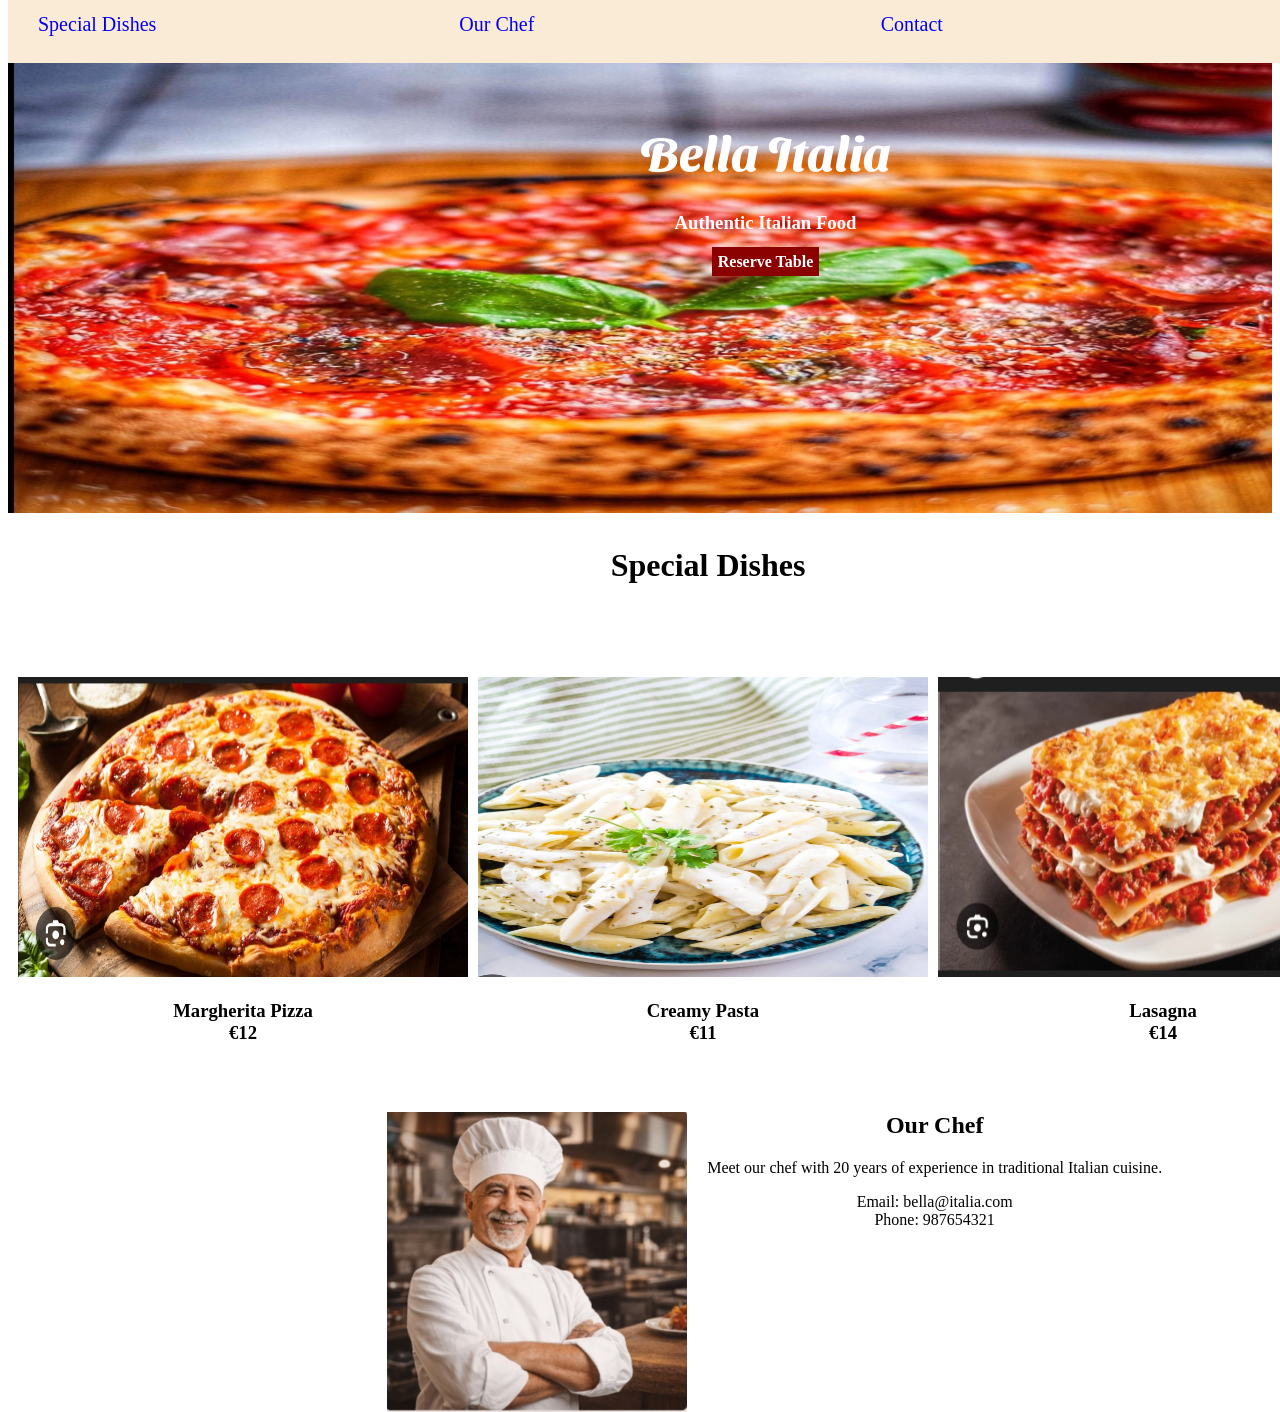
<file: index.html>
<!DOCTYPE html>
<html>

<head>
  <meta charset="UTF-8">
  <title> Belle Italia </title>
  
  <link rel="stylesheet" href="style.css">
 
<link href="https://fonts.googleapis.com/css2?family=Fraunces:ital,opsz,wght@0,9..144,100..900;1,9..144,100..900&family=Sansita+Swashed:wght@300..900&display=swap" rel="stylesheet">

</head>

<body>
  
          <!--- Top-Container --->
  <div class="top-container">
    <div>
        <a class="top-iteam" href="index2.html"> Special Dishes </a>
    </div>
    <div>
        <a class="top-iteam" href="index3.html"> Our Chef </a>
    </div>
    <div>
        <a class="top-iteam" href="index4.html"> Contact </a>
    </div>
  </div>

      <!---  Second-container --->
  <div class="second-container">
    <img src="./bella-pizza.jpg" alt="pizza" />
  </div>
  <div class="restaurant">
      <h1> Bella Italia</h1>
      <h3> Authentic Italian Food</h3>
      <a href="index1.html"> Reserve Table</a>
  </div>
  
  
      <!--- Third-Container --->
  
  <div class="third-container">
      <div class="heading">
        <h1> Special Dishes</h1>
      </div>
      
      <div class="pic">
          <img src="Margherate-pizza.jpg"al="Margherate">
          <h3>Margherita Pizza <br>
             €12 </h3>
      </div>
      
      <div class="pic">
          <img src="Creamy-pasta.jpg" alt="pasta">
          <h3> Creamy Pasta <br>
           €11 </h3>
      </div>
      
      <div class="pic">
        <img src="Lasagna.jpg"  alt="lasagna">
        <h3> Lasagna <br>
         €14 </h3>
      </div>
      
  </div>
  
  <div class="fourth-container">
          <img src="Chef.jpg" alt="chef">
      <div class="detail">
          <h2>Our Chef</h2>
          <p> Meet our chef with 20 years of experience in traditional Italian cuisine.</p>
          <p> Email: bella@italia.com <br>
           Phone: 987654321</p>
      </div>
      
  </div>



</body>

</html>
</file>
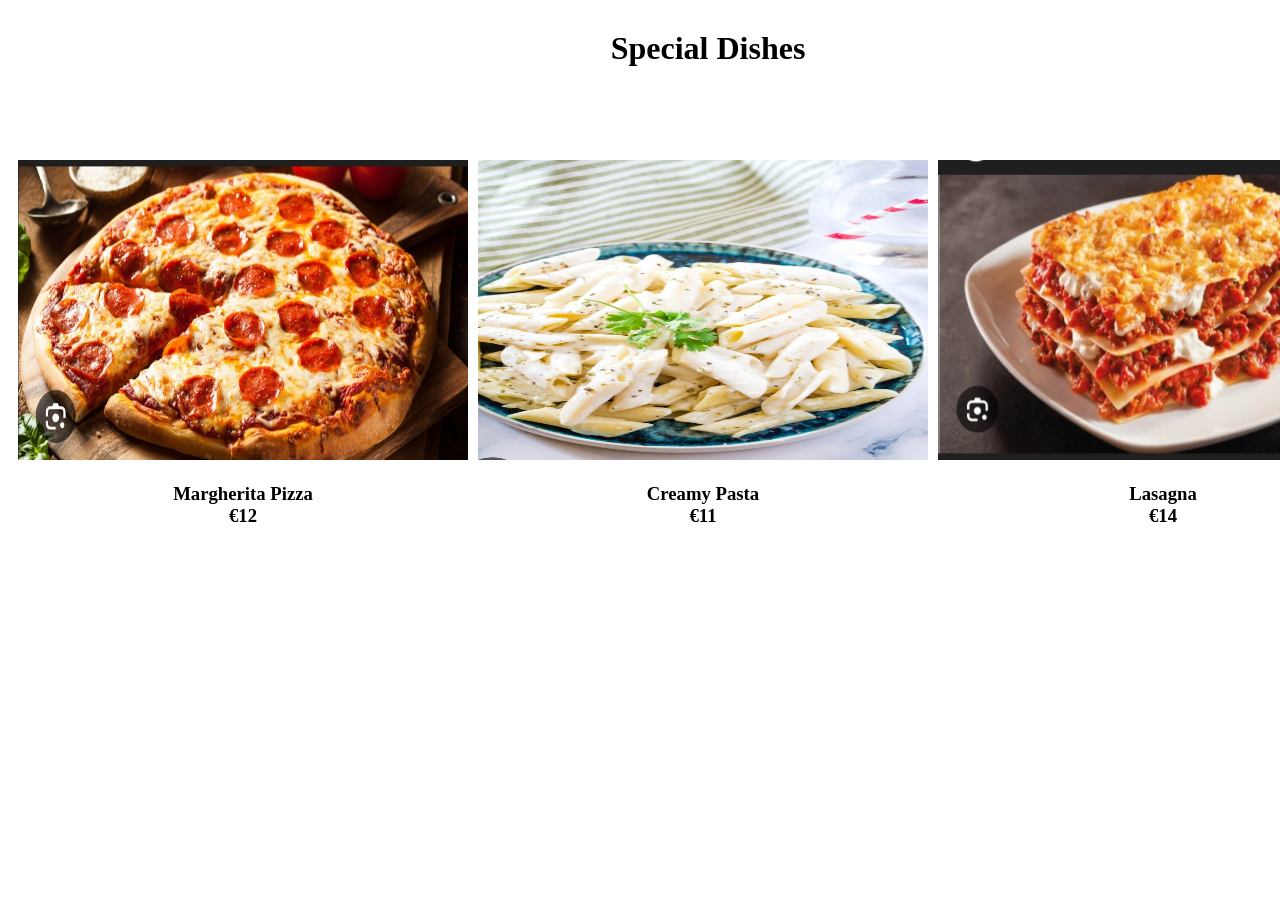
<file: index2.html>
<!DOCTYPE html>
<html>

<head>
  <meta charset="UTF-8">
  <title>Sepecial Dishes</title>
  <link rel="stylesheet" href="style.css">
</head>

<body>
  <div class="third-container">
      <div class="heading">
        <h1> Special Dishes</h1>
      </div>
      
      <div class="pic">
          <img src="Margherate-pizza.jpg"al="Margherate">
          <h3>Margherita Pizza <br>
             €12 </h3>
      </div>
      
      <div class="pic">
          <img src="Creamy-pasta.jpg" alt="pasta">
          <h3> Creamy Pasta <br>
           €11 </h3>
      </div>
      
      <div class="pic">
        <img src="Lasagna.jpg"  alt="lasagna">
        <h3> Lasagna <br>
         €14 </h3>
      </div>
      
  </div>
  
</body>

</html>
</file>
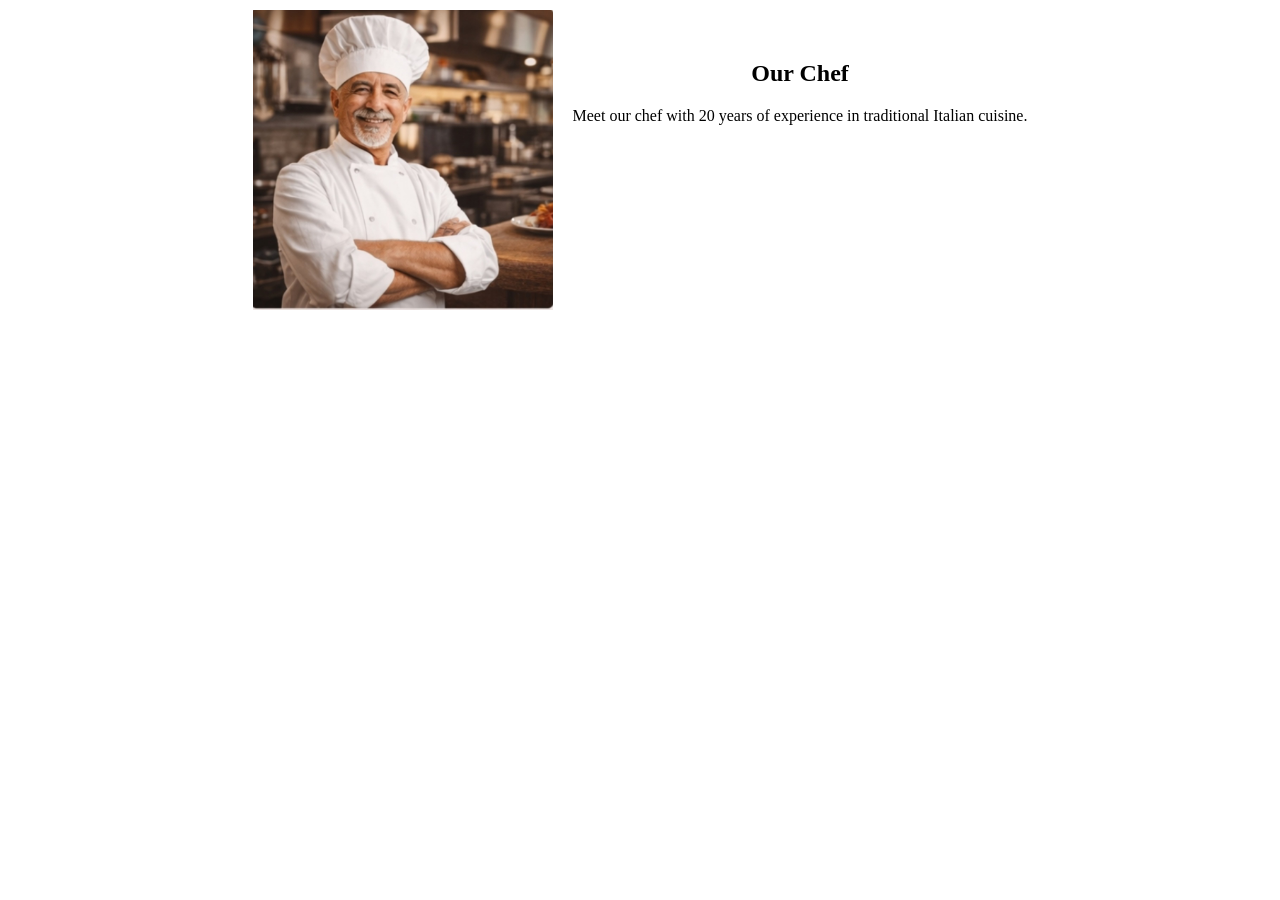
<file: index3.html>
<!DOCTYPE html>
<html>

<head>
  <meta charset="UTF-8">
  <title>Our Chef</title>
  <link rel="stylesheet" href="style.css">
  <style>
    .fourth-container{
        margin: 10px;
        display: flex;
        text-align: center;
        justify-content: center;
    }

    img {
        height: 300px;
        width: 300px;
        float: left;
    }

    .detail {
        float: left;
        margin-left: 20px;
    }
  </style>
</head>

<body>
    <div class="fourth-container">
      <div class="chef">
          <img src="Chef.jpg" alt="chef">
      </div>
      <div class="detail">
          <h2>Our Chef</h2>
          <p> Meet our chef with 20 years of experience in traditional Italian cuisine.</p>
      </div>
  
</body>

</html>
</file>
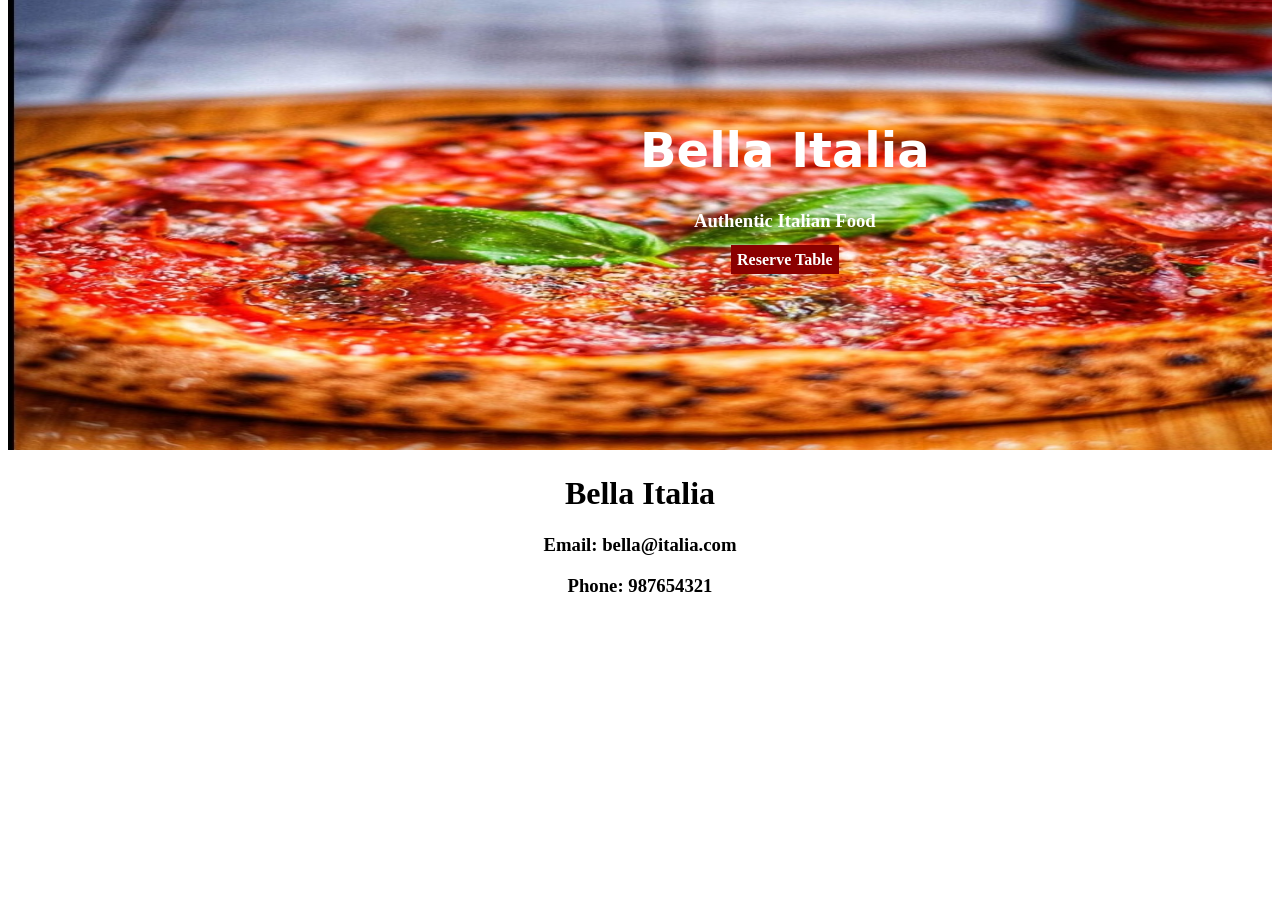
<file: index4.html>
<!DOCTYPE html>
<html>

<head>
  <meta charset="UTF-8">
  <title>Contact</title>
  <link rel="stylesheet" href="style.css">
  
  <style>
   .contact {
     text-align: center;
   }
  </style>
</head>
<body>
   <div class="second-container">
    <img src="bella-pizza.jpg" alt="pizza" />
  </div>
  <div class="restaurant">
      <h1> Bella Italia</h1>
      <h3> Authentic Italian Food</h3>
      <a href="index1.html"> Reserve Table</a>
  </div>
  <div class="contact">
  <h1>Bella Italia</h1>
    <h3>Email: bella@italia.com </h3>
    <h3>Phone: 987654321</h3>
  </div>
  </div>
</body>

</html>
</file>
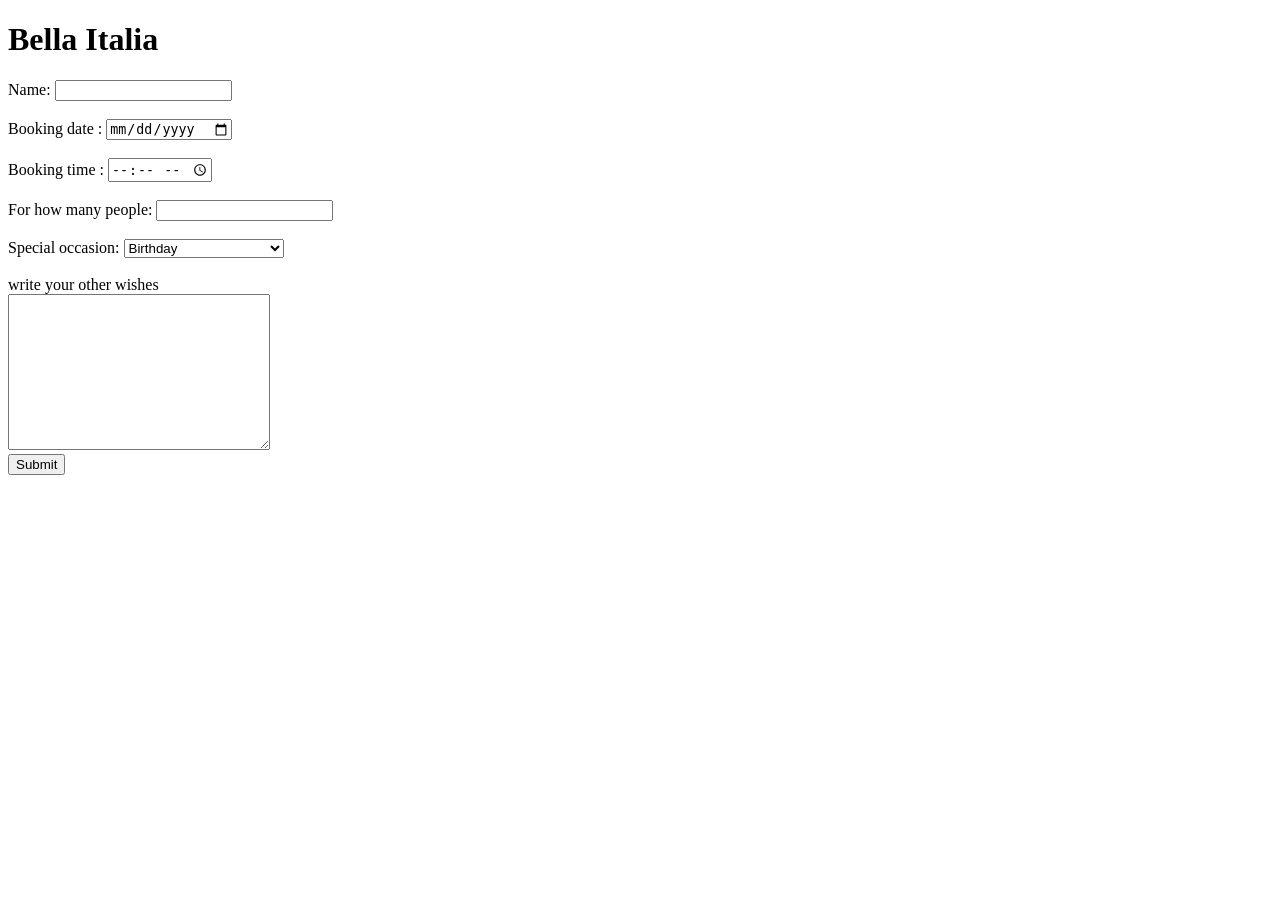
<file: index5.html>
<!DOCTYPE html>
<html>

<head>
  <meta charset="UTF-8">
  <title>Reserve Table</title>
</head>

<body>
  <h1> Bella Italia</h1>
  <form action="mailto:pndt.rinki@gmail.com" method="post" ectype="plain/text">
    <label> Name: </label>
    <input type="text" name="name">
    <br>
    <br>
    <label> Booking date : </label>
    <input type="date" name="date">
    <br>
    <br>
    <label> Booking time : </label>
    <input type="time" name="time">
    <br>
    <br>
    <label>For how many people:</label>
    <input type="number" name="people">
    <br>
    <br>
    <label>Special occasion: </label>
    <select type="order" name="occasion">
      <option value="birthday"> Birthday </option>
      <option value="marriage anniversaries"> Marriage Anniversaries </option>
      <option type="valentine's day"> Valentine's Day</option>
      <option value="mother's day"> Mother's Day</option>
    </select>
    <br>
    <br>
    <label>write your other wishes</label>
    <br>
    <textarea rows="10px" cols="30px"></textarea>
    <br>
    <input type="submit">
  
  </form>
  
</body>

</html>
</file>
<file: style.css>
/**** Tag Section ****/

body {
  margin :10;
  margin-top : 0;
}


/**** Top-Container *****/
.top-container {
  height: 50px;
  width: 100%;
  background-color: antiquewhite;
  padding-top : 13px;
  padding-left : 30px;
  display: grid;
  grid-template-rows: auto;
  grid-template-columns : 1fr 1fr 1fr;
}

.top-iteam {
  text-decoration : none;
  font-size : 20px;
}

/**** Second-Container ****/

.second-container > img {
  height: 450px;
  width: 100%;
  position : relative;
}

.restaurant {
  position: absolute;
  text-align: center;
  z-index: 1;
  top: 10%;
  left : 50%;
  color: white;
  font-weight : bold;
}

.restaurant > h1 {
  font-family :Sansita Swashed, system-ui;
  font-size : 3rem;
}

.restaurant > a {
  text-decoration : none;
  background-color: darkred;
  padding :6px;
  color: white;
}

/***** Third-Container *****/
.third-container {
  height : 40%;
  width: 100%;
  display : grid;
  grid-template-rows: 150px 1fr;
  grid-template-columns : 1fr 1fr 1fr;
  gap: 10px;
  margin-left: 10px;
  }

.heading{
  grid-column: span 4;
  text-align: center;
}

.heading> h1 {
  margin-top: 30px;
  padding-bottom: 30px;
}

.pic {
  text-align: center;
}

.pic > img {
  height:300px;
  width:450px;
}

/**** fourth-container ***/
.fourth-ontainer{
  height: 30%;
  width: 100%;
  display: flex;
  margin-left: 10px;
}

.fourth-container > img {
  height:300px;
  width: 300px;
  float: left;
  margin-top: 50px;
  margin-left: 30%;
}

.detail {
  float: left;
  margin-left: 20px;
  padding-top: 30px;
  text-align: center;
}

@media (max-width: 768px) {
  .third-container{
    display: block;
    margin-left: 40%;
  }
  .fourth-container{
    display: block;}
}
</file>
